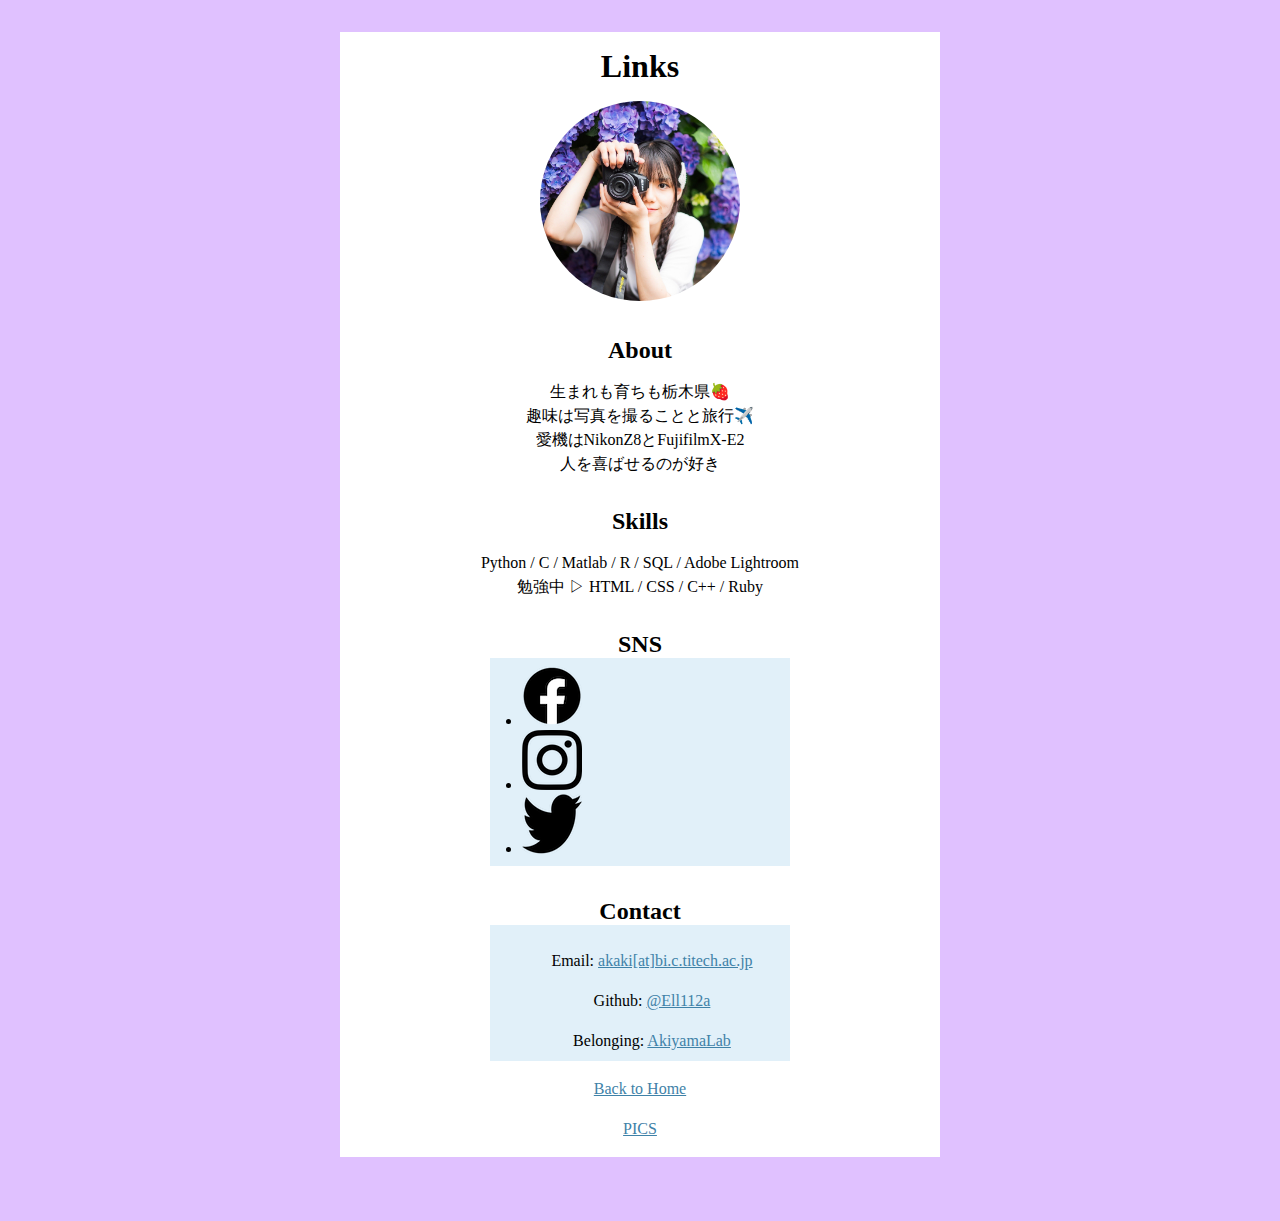
<file: links.html>
<!DOCTYPE html>
<html lang="ja">
    <head>
        <meta charset="UTF-8">
        <meta name="viewport" content="width=device-width, initial-scale=1.0">
        <title>Ell112aのリンクページ</title>
        <meta name="description" content="Ell112aに関するリンクをまとめました。">
        <link rel="stylesheet" href="./css/style.css">
    </head>
    <body class="wrap">
        <div class="content">
            <h1 class="heading-lv1 text-center">Links</h1>
            <figure class="profile-image">
                <img src="./images/profile.jpg" alt="Ell112aのプロフィール画像" width="300" height="300">
            </figure>
            
            <h2 class="heading-lv2 heading-margin text-center"><span>About</span></h2>
            <div>
                <p class="text text-center">生まれも育ちも栃木県🍓<br>趣味は写真を撮ることと旅行✈️<br>愛機はNikonZ8とFujifilmX-E2<br>人を喜ばせるのが好き<br></p>
            </div>
            <h2 class="heading-lv2 heading-margin text-center"><span>Skills</span></h2>
            <div>
                <p class="text text-center">Python / C / Matlab / R / SQL / Adobe Lightroom<br>勉強中 ▷ HTML / CSS / C++ / Ruby</p>
            </div>
            <h3 class="heading-lv2 heading-margin text-center">SNS</h3>
            <div class="box">
                <ul class="sns-btn">
                    <li><a href="https://www.facebook.com/kaho.akaki" target="_blank"><img src="./images/sns-btn-fb.png" alt="Facebook"></a></li>
                    <li><a href="https://www.instagram.com/photo_d780_" target="_blank"><img src="./images/sns-btn-ig.png" alt="Instagram"></a></li>
                    <li><a href="https://www.twitter.com/kagiii112" target="_blank"><img src="./images/sns-btn-tw.png" alt="Twitter"></a></li>
                </ul>
            </div>
    
            <h4 class="heading-lv2 heading-margin text-center">Contact</h4>
            <div class="box">
                <ol>
                    <p class="text text-center">Email: <a href="mailto:akaki@bi.c.titech.ac.jp">akaki[at]bi.c.titech.ac.jp</a></p>
                    <p class="text text-center">Github: <a href="https://github.com/Ell112a" target="_blank">@Ell112a</a></p>
                    <p class="text text-center">Belonging: <a href="https://www.bi.cs.titech.ac.jp/web/top_ja.html" target="_blank">AkiyamaLab</a>
                </ol>
            </div>
    
            <p class="text text-center"><a href="./index.html">Back to Home</a></p>
            <p class="text text-center"><a href="./photo.html">PICS</a></p>
        </div>
    </body>
</html>
</file>
<file: css/style.css>
@charset "utf-8";
* {
    margin: 0;
    padding: 0;
    box-sizing: border-box;
}
.wrap {
    padding: 32px 0 64px;
    background-color: #e0c1ff;
}

.content {
    width: 100%;
    max-width: 600px;
    margin: 0 auto;
    padding: 16px;
    background-color: #fff;
}

.heading-lv1 {
    font-size: 32px;
    /*font-style: italic;*/
}

.heading-lv2 {
    font-size: 24px;
}

.heading-lv3 {
    font-size: 20px;
}

.heading-lv4 {
    font-size: 20px;
}

.heading-margin {
    margin-top: 32px;
}

.text {
    margin: 16px 0 0;
    font-size: 16px;
    line-height: 1.5;
}

.text-center {
    text-align: center;
}

.profile-image {
    margin: 16px 0 0;
    text-align: center;
}

.profile-image img {
    width: 200px;
    /*height: auto;*/
    height: 200px;
    border-radius: 50%;
}

a {
    color: #3F82A8;
}

a:hover {
    text-decoration: none;
}
.box {
    width: 100%;
    max-width: 300px;
    margin: 0 auto;
    padding: 8px;
    background-color: #E1F0F9;
}
ul,
ol {
    margin: 0 0 0 1.5em;
}
</file>
